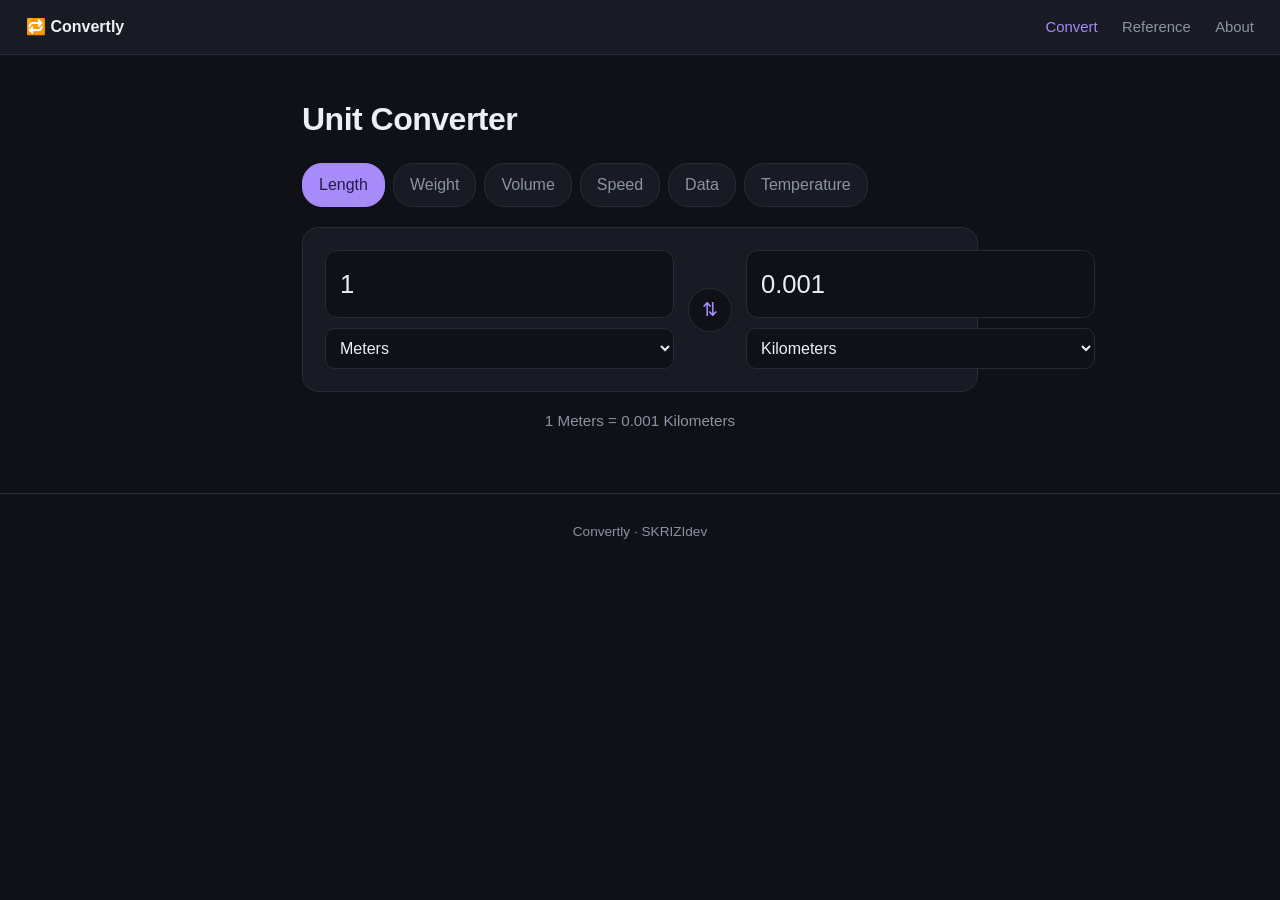
<file: index.html>
<!DOCTYPE html>
<html lang="en">
<head>
<meta charset="UTF-8">
<meta name="viewport" content="width=device-width, initial-scale=1.0">
<title>Unit Converter Suite</title>
<link rel="stylesheet" href="css/style.css">
</head>
<body>
<header class="topbar">
  <a class="brand" href="index.html">🔁 Convertly</a>
  <nav>
    <a href="index.html" class="active">Convert</a>
    <a href="reference.html">Reference</a>
    <a href="about.html">About</a>
  </nav>
</header>
<main class="wrap">
  <h1 class="title">Unit Converter</h1>
  <div class="tabs" id="tabs"></div>
  <section class="card conv">
    <div class="side">
      <input id="fromVal" type="number" value="1">
      <select id="fromU"></select>
    </div>
    <button class="swap" id="swap" title="Swap">⇅</button>
    <div class="side">
      <input id="toVal" type="number" readonly>
      <select id="toU"></select>
    </div>
  </section>
  <p class="eq" id="eq"></p>
</main>
<footer class="foot">Convertly · SKRIZIdev</footer>
<script src="js/ui.js"></script>
<script src="js/convert.js"></script>
</body>
</html>
</file>
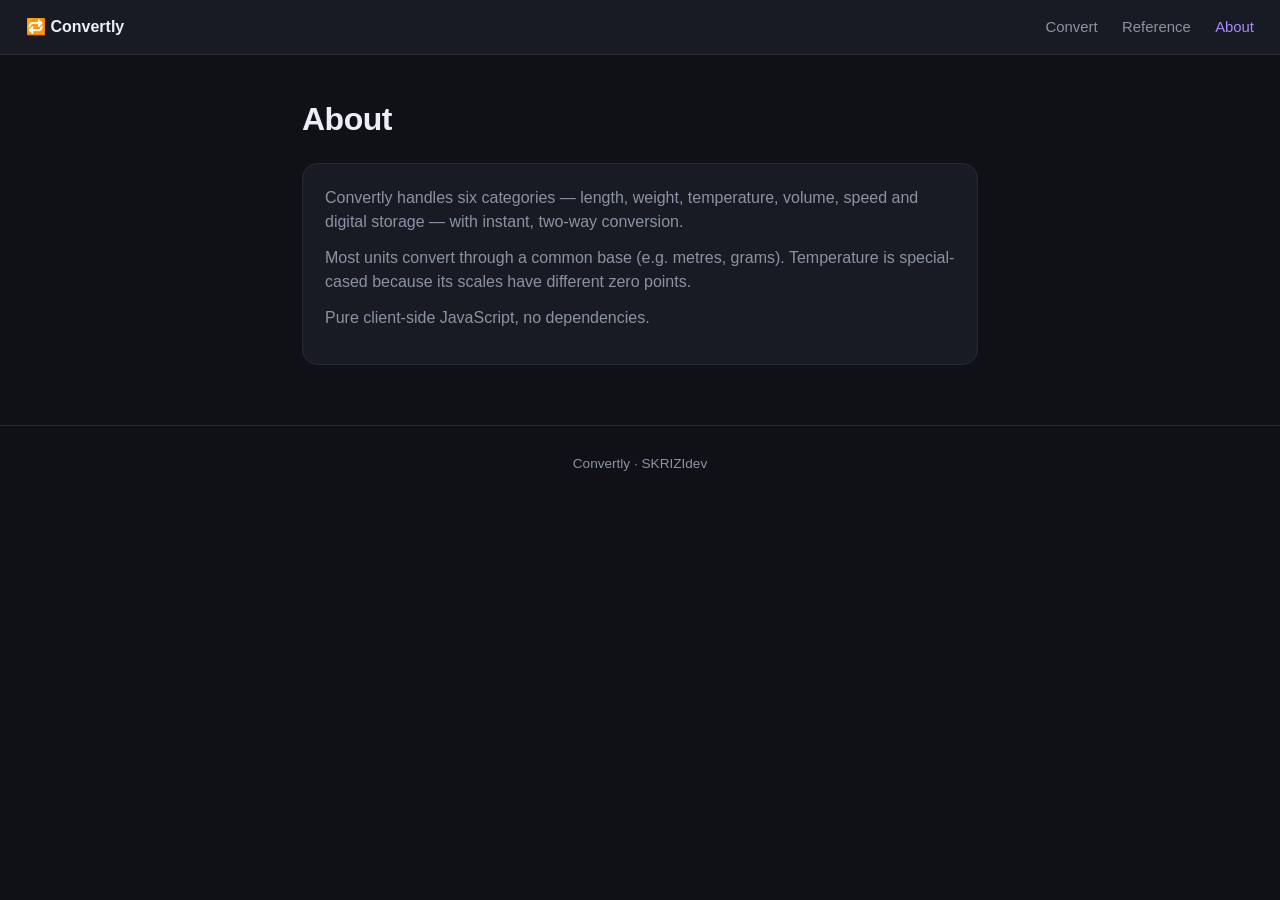
<file: about.html>
<!DOCTYPE html>
<html lang="en">
<head>
<meta charset="UTF-8">
<meta name="viewport" content="width=device-width, initial-scale=1.0">
<title>About — Convertly</title>
<link rel="stylesheet" href="css/style.css">
</head>
<body>
<header class="topbar">
  <a class="brand" href="index.html">🔁 Convertly</a>
  <nav>
    <a href="index.html">Convert</a>
    <a href="reference.html">Reference</a>
    <a href="about.html" class="active">About</a>
  </nav>
</header>
<main class="wrap">
  <h1 class="title">About</h1>
  <section class="card prose">
    <p>Convertly handles six categories — length, weight, temperature, volume, speed and digital storage — with instant, two-way conversion.</p>
    <p>Most units convert through a common base (e.g. metres, grams). Temperature is special-cased because its scales have different zero points.</p>
    <p>Pure client-side JavaScript, no dependencies.</p>
  </section>
</main>
<footer class="foot">Convertly · SKRIZIdev</footer>
</body>
</html>
</file>
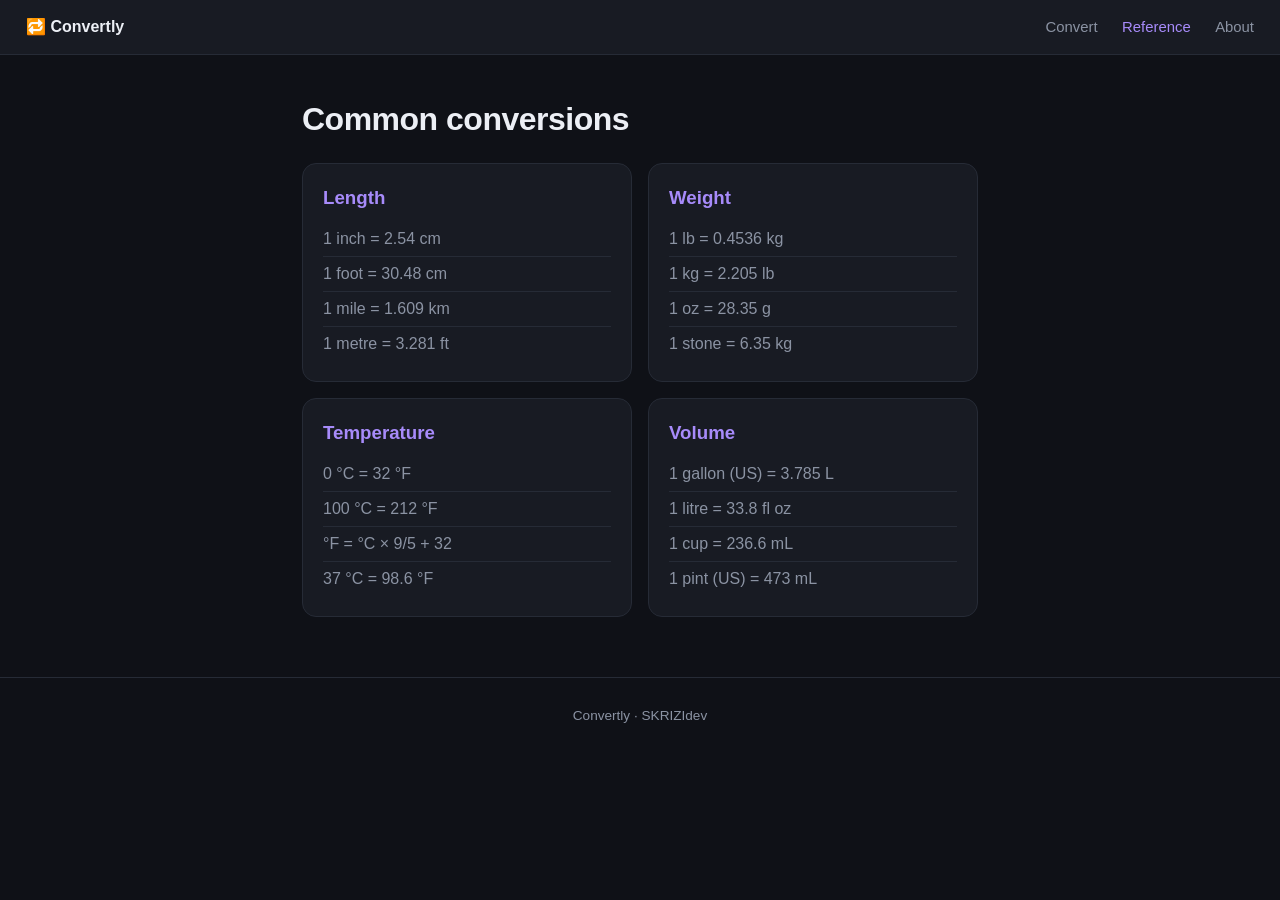
<file: reference.html>
<!DOCTYPE html>
<html lang="en">
<head>
<meta charset="UTF-8">
<meta name="viewport" content="width=device-width, initial-scale=1.0">
<title>Reference — Convertly</title>
<link rel="stylesheet" href="css/style.css">
</head>
<body>
<header class="topbar">
  <a class="brand" href="index.html">🔁 Convertly</a>
  <nav>
    <a href="index.html">Convert</a>
    <a href="reference.html" class="active">Reference</a>
    <a href="about.html">About</a>
  </nav>
</header>
<main class="wrap">
  <h1 class="title">Common conversions</h1>
  <div class="ref-grid">
    <div class="ref"><h3>Length</h3><ul>
      <li>1 inch = 2.54 cm</li><li>1 foot = 30.48 cm</li><li>1 mile = 1.609 km</li><li>1 metre = 3.281 ft</li></ul></div>
    <div class="ref"><h3>Weight</h3><ul>
      <li>1 lb = 0.4536 kg</li><li>1 kg = 2.205 lb</li><li>1 oz = 28.35 g</li><li>1 stone = 6.35 kg</li></ul></div>
    <div class="ref"><h3>Temperature</h3><ul>
      <li>0 °C = 32 °F</li><li>100 °C = 212 °F</li><li>°F = °C × 9/5 + 32</li><li>37 °C = 98.6 °F</li></ul></div>
    <div class="ref"><h3>Volume</h3><ul>
      <li>1 gallon (US) = 3.785 L</li><li>1 litre = 33.8 fl oz</li><li>1 cup = 236.6 mL</li><li>1 pint (US) = 473 mL</li></ul></div>
  </div>
</main>
<footer class="foot">Convertly · SKRIZIdev</footer>
</body>
</html>
</file>
<file: css/style.css>
:root{
  --bg:#0f1117; --panel:#181b23; --line:#262b36; --txt:#eceff5; --muted:#8b93a3; --accent:#a78bfa;
}
*{box-sizing:border-box;margin:0;padding:0}
body{font-family:-apple-system,BlinkMacSystemFont,"Segoe UI",Roboto,sans-serif;background:var(--bg);color:var(--txt);line-height:1.5}
a{color:inherit;text-decoration:none}
.topbar{display:flex;align-items:center;justify-content:space-between;padding:15px 26px;background:var(--panel);border-bottom:1px solid var(--line);position:sticky;top:0;z-index:10}
.brand{font-weight:700}
nav a{color:var(--muted);margin-left:20px;font-size:.93rem}
nav a:hover,nav a.active{color:var(--accent)}
.wrap{max-width:720px;margin:0 auto;padding:40px 22px 60px}
.title{font-size:2rem;letter-spacing:-.5px;margin-bottom:20px}
.tabs{display:flex;gap:8px;flex-wrap:wrap;margin-bottom:20px}
.tabs button{background:var(--panel);border:1px solid var(--line);color:var(--muted);border-radius:20px;padding:9px 16px;font:inherit;cursor:pointer}
.tabs button.on{background:var(--accent);color:#241a4a;border-color:var(--accent)}
.card{background:var(--panel);border:1px solid var(--line);border-radius:16px;padding:22px}
.conv{display:flex;align-items:center;gap:14px}
.side{flex:1;display:flex;flex-direction:column;gap:10px}
.side input{font:inherit;font-size:1.6rem;background:var(--bg);color:var(--txt);border:1px solid var(--line);border-radius:12px;padding:14px}
.side input:focus{outline:2px solid var(--accent)}
.side select{font:inherit;background:var(--bg);color:var(--txt);border:1px solid var(--line);border-radius:10px;padding:10px}
.swap{width:44px;height:44px;flex:none;border-radius:50%;border:1px solid var(--line);background:var(--bg);color:var(--accent);font-size:1.2rem;cursor:pointer}
.swap:hover{border-color:var(--accent)}
.eq{text-align:center;color:var(--muted);margin-top:18px;font-size:.95rem}
.ref-grid{display:grid;grid-template-columns:1fr 1fr;gap:16px}
.ref{background:var(--panel);border:1px solid var(--line);border-radius:14px;padding:20px}
.ref h3{color:var(--accent);margin-bottom:10px}
.ref ul{list-style:none;color:var(--muted)} .ref li{padding:5px 0;border-bottom:1px solid var(--line)}
.ref li:last-child{border:none}
.prose{color:var(--muted)} .prose p{margin-bottom:12px}
.foot{text-align:center;color:var(--muted);padding:28px;font-size:.85rem;border-top:1px solid var(--line)}
@media(max-width:560px){.conv{flex-direction:column}.ref-grid{grid-template-columns:1fr}.title{font-size:1.6rem}}

/* ---- enhancements: animations ---- */
@keyframes riseIn{from{opacity:0;transform:translateY(18px)}to{opacity:1;transform:none}}
@keyframes spin180{from{transform:rotate(0)}to{transform:rotate(180deg)}}
.title,.tabs,.card,.eq,.ref-grid{opacity:0;animation:riseIn .55s cubic-bezier(.2,.8,.3,1) both}
.tabs{animation-delay:.06s}.card{animation-delay:.12s}.eq{animation-delay:.2s}
.tabs button{transition:transform .12s,background .2s}
.tabs button:hover{transform:translateY(-2px)}
.swap.spin{animation:spin180 .4s ease}
.side input{transition:box-shadow .2s}
.side input:focus{box-shadow:0 0 0 3px rgba(167,139,250,.16)}
#toVal:hover{border-color:var(--accent)}
.ref{opacity:0;animation:riseIn .5s ease both}
.ref:nth-child(2){animation-delay:.08s}.ref:nth-child(3){animation-delay:.16s}.ref:nth-child(4){animation-delay:.24s}
.ref li{transition:color .15s}.ref li:hover{color:var(--txt)}
</file>
